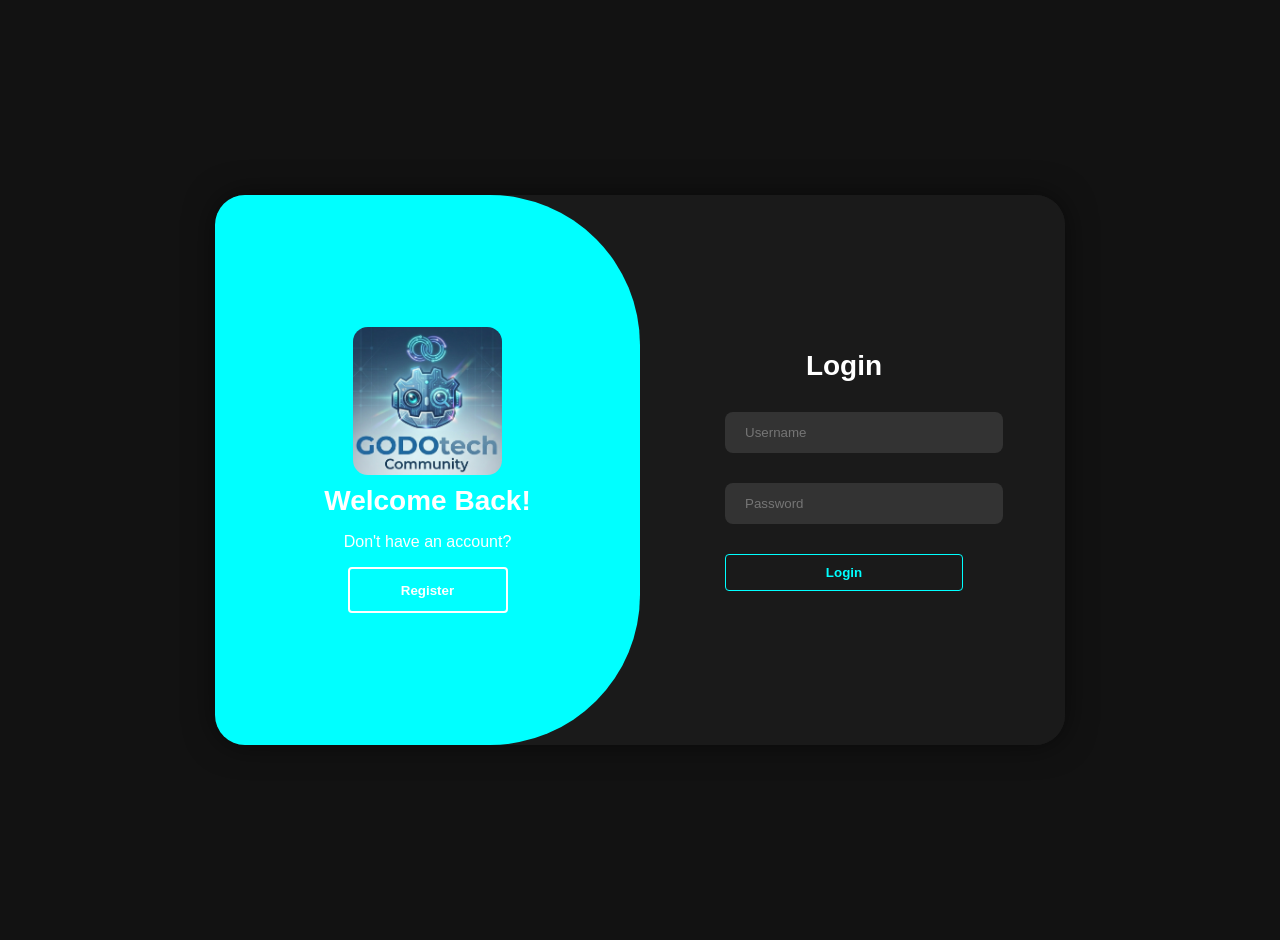
<file: frontend/index.html>
<!DOCTYPE html>
<html lang="id">
<head>
    <meta charset="UTF-8">
    <title>GodoTech</title>
    <link rel="stylesheet" href="style.css"/>
</head>
<body>

<div id="page-login" class="page active">
    <div class="login-container">
        <div class="container">
            <!-- Login Form -->
            <div class="form-box login">
                <form id="login-form">
                    <h1>Login</h1>
                    <div class="input-box"><input type="text" id="login-user" placeholder="Username" required><i class='bx bxs-user'></i></div>
                    <div class="input-box"><input type="password" id="login-pass" placeholder="Password" required><i class='bx bxs-lock-alt'></i></div>
                    <button type="button" class="btn" onclick="handleLogin()">Login</button>
                </form>
            </div>
            <!-- Register Form -->
            <div class="form-box register">
                <form id="register-form">
                    <h1>Registration</h1>
                    <div class="input-box"><input type="text" id="reg-user" placeholder="Username" required><i class='bx bxs-user'></i></div>
                    <div class="input-box"><input type="email" id="reg-email" placeholder="Email" required><i class='bx bxs-envelope'></i></div>
                    <div class="input-box"><input type="password" id="reg-pass" placeholder="Password" required><i class='bx bxs-lock-alt'></i></div>
                    <div class="input-box">
                        <select id="reg-role" style="width:100%; padding:13px; background:#333; color:#fff; border:none; border-radius:8px;">
                            <option value="Programmer">Programmer</option>
                            <option value="2D Artist">2D Artist</option>
                            <option value="3D Artist">3D Artist</option>
                            <option value="Game Designer">Game Designer</option>
                            <option value="Sound Designer">Sound Designer</option>
            </select>
            </div>
                    <button type="submit" class="btn">Register</button>
                </form>
        </div>
            <!-- Toggle Box -->
            <div class="toggle-box">
                <div class="toggle-panel toggle-left">
                    <img class="logo-login" src="godotech_community.png" width="35%"/>
                    <h1>Welcome Back!</h1>
                    <p>Don't have an account?</p>
                    <button class="btn register-btn">Register</button>
                </div>
                <div class="toggle-panel toggle-right">
                    <img class="logo-login" src="godotech_community.png" width="35%"/>
                    <h1>Hello, Welcome!</h1>
                    <p>Already have an account?</p>
                    <button class="btn login-btn">Login</button>
        </div>
    </div>
</div>
            </div>
        </div>

<div class="window" id="main-app" style="display: none;">
    <div class="sidebar">
        <div class="logo">
            <img src="GodoTech.png" width="80px" height="80px"/>
            GodoTech
        </div>

        <a href="#" class="nav-link active" data-page="dashboard">Dashboard</a>
        <a href="#" class="nav-link" data-page="my-projects">My Projects</a>
        <a href="#" class="nav-link" data-page="matchmaking">Match Making</a>
        <a href="#" class="nav-link" data-page="event-hub">Event Hub</a>
        <a href="#" class="nav-link" data-page="forums">Forums</a>
        <a href="#" class="nav-link" data-page="chat">Chat</a>
        <div style="flex-grow: 1;"></div>

        <a href="#" class="nav-link" data-page="settings">Settings</a>
    </div>

    <div class="main-content">
        <div id="page-dashboard" class="page active">
        <div class="header">

                <h1>Selamat Datang, User!</h1>
            <input type="text" class="search-bar" placeholder="Cari Proyek, Talent, atau Aset...">
</div>

        <div class="section-title">Kelola Proyek Anda (Cari Tim)</div>
        <div class="project-grid" id="dashboard-projects">
            <div class="card">
                <div style="display: flex; justify-content: space-between; margin-bottom: 10px;">
                    <h3>"Project Aethelgard"</h3>
                    <span class="status-tag">Butuh Anggota</span>
        </div>
                <p style="font-size: 14px; color: #AAA;">Genre: RPG. Status: Mangkrak (Kurang Programmer).</p>
                <button class="btn">+ Rekrut</button>
    </div>
            <div class="card">
                <div style="display: flex; justify-content: space-between; margin-bottom: 10px;">
                    <h3>"Retro Platformer"</h3>
                    <span class="status-tag" style="color: lightgreen; background-color: rgba(144,238,144,0.1);">Aktif</span>
</div>
                <p style="font-size: 14px; color: #AAA;">Genre: 2D. Status: MVP.</p>
            </div>
        </div>

        <div class="section-title">Talent Matchmaking (Junior - Senior)</div>
        <div class="talent-list">
            <div class="talent-item">
                <div class="avatar-placeholder"></div>
                <div>
                    <div>Alexi R.</div>
                    <div class="badge-dev">Senior Programmer</div>
                </div>
                <div style="text-align: right;">[Lihat Profil]</div>
            </div>
            <div class="talent-item">
                <div class="avatar-placeholder"></div>
                <div>
                    <div>Kyla W.</div>
                    <div class="badge-art">Intermediate Artist</div>
                </div>
                <div style="text-align: right;">[Lihat Profil]</div>
            </div>
        </div>
    </div>

        <div id="page-my-projects" class="page">
            <h1>Proyek Saya</h1>
            <button class="btn">+ Proyek Baru</button>
            <div class="project-grid"></div>
                </div>

        <div id="page-matchmaking" class="page">
            <h1>Matchmaking</h1>
            <div class="filters">
                <!-- Pastikan class-nya .filter-btn -->
                <button class="btn filter-btn" data-role="all">All</button>
                <button class="btn filter-btn" data-role="Programmer">Programmer</button>
                <button class="btn filter-btn" data-role="2D Artist">2D Artist</button>
            </div>
            <div class="talent-list" id="matchmaking-list"></div>
                </div>

        <div id="page-settings" class="page">
            <div class="header"><h1>Pengaturan Profil</h1></div>
            <div class="card">
                <p>Status Kemahiran: <span id="user-rank" class="status-tag">Beginner</span></p>
                <button class="btn" style="color: red; border-color: red;" onclick="handleLogout()">Logout</button>
            </div>
        </div>


            <div id="page-chat" class="page">
                <div class="header"><h1>Chat Room</h1></div>
                <select id="room-selector" onchange="changeRoom(this.value)">
                <option value="global">Global</option>
                <option value="programmer">Programmer</option>
                <option value="artist">Artist</option>
            </select>
            <div class="msger" id="chat-window">
                <header class="msger-header"><div class="msger-header-title">Chat</div></header>
                <main class="msger-chat" id="chat-messages"></main>
                <form class="msger-inputarea" id="chat-form">
                    <input type="text" class="msger-input" id="chat-input" placeholder="Enter message...">
                    <button type="submit" class="msger-send-btn">Send</button>
                </form>
            </div>
        </div>
    </div>




    <div class="right-panel">
        <div class="panel-block">
            <h3>Event Berikutnya (Otomatis)</h3>
            <div class="event-item">
                <div class="event-date">15<span style="font-size: 10px;">MEI</span></div>
                <div>
                    <div>Godot Game Jam 2026</div>
                    <div style="font-size: 12px; color: #AAA;">100+ Peserta</div>
        </div>
    </div>

            <div class="event-item">
                <div class="event-date">22<span style="font-size: 10px;">MEI</span></div>
                <div>
                    <div>Workshop Blender</div>
                    <div style="font-size: 12px; color: #AAA;">Online</div>
</div>
            </div>

        </div>

        <div class="panel-block" style="text-align: center;">
            <button class="btn" style="background-color: #00FFFF; color: #000;">Buat Proyek Baru</button>
        </div>
    </div>

</div>


<script src="script.js"></script>
</body>
</html>
</file>
<file: frontend/style.css>
/* Setup Dasar & Tema Dark Mode */
        body {
            margin: 0; padding: 20px;
            background-color: #121212;
            font-family: 'Segoe UI', Tahoma, Geneva, Verdana, sans-serif;
            color: #E0E0E0;
            display: flex; justify-content: center;
        }

        /* Container Mockup Browser */
        .window {
            width: 1280px; height: 720px;
            background-color: #000000;
            border-radius: 12px;
            box-shadow: 0 10px 30px rgba(0,255,255,0.1);
            overflow: hidden;
            display: grid;
            grid-template-columns: 240px 1fr 300px; /* Layout 3 Kolom */
            border: 2px solid #00FFFF; /* Border Aksen Neon */
        }

        /* --- 1. SIDEBAR NAVIGATION (Kolom Kiri) --- */
        .sidebar {
            background-color: #1A1A1A;
            padding: 20px;
            border-right: 1px solid #333;
            display: flex; flex-direction: column;
        }

        .logo {
            align-content: center;
            justify-content: center;
            font-size: 20px; font-weight: bold; color: #00FFFF;
            margin-bottom: 50px; text-transform: uppercase;
        }

        .logo-login{
            border-radius: 10%;
            margin-bottom: 10px;
        }

        .nav-link {
            padding: 12px; margin-bottom: 10px;
            color: #AAA; text-decoration: none;
            border-radius: 6px;
        }

        .page { display: none; }
        .page.active { display: block; }
        .nav-link.active { background: #333; border-left: 3px solid #00FFFF; }
        /* --- 2. MAIN CONTENT (Kolom Tengah) --- */
        .main-content {
            background-color: #000; padding: 30px;
            overflow-y: auto;
            width: 60%;
        }

        .header {
            display: flex; justify-content: space-between; align-items: center;
            margin-bottom: 30px;
        }

        h1 { font-size: 28px; margin: 0; color: #FFF; }

        .search-bar {
            background-color: #1A1A1A; border: 1px solid #333;
            padding: 10px; border-radius: 6px; color: #E0E0E0; width: 300px;
        }

        /* Section: Your Projects (Proyek Mangkrak -> Dikelola Sini) */
        .section-title { font-size: 20px; margin-bottom: 15px; }

        .project-grid {
            display: grid; grid-template-columns: 1fr 1fr; gap: 20px; margin-bottom: 30px;
        }

        .card {
            background-color: #1A1A1A; padding: 20px; border-radius: 8px; border: 1px solid #333;
        }

        .card:hover { border-color: #00FFFF; transform: translateY(-3px); }

        .status-tag {
            background-color: rgba(255,165,0,0.1); color: orange; font-size: 12px;
            padding: 4px 8px; border-radius: 4px; display: inline-block;
        }

        /* Section: Talent Matchmaking (Cari Partner Kompeten) */
        .talent-list { display: flex; flex-direction: column; gap: 15px; }

        .talent-item {
            display: grid; grid-template-columns: 50px 1fr 150px; align-items: center; gap: 15px;
            background-color: #111; padding: 15px; border-radius: 8px;
        }

        .avatar-placeholder {
            width: 50px; height: 50px; background-color: #333; border-radius: 50%;
        }

        .badge-dev { color: #00FFFF; font-size: 14px; }
        .badge-art { color: #FF4500; font-size: 14px; }

        /* --- 3. RIGHT PANEL (Kolom Kanan) --- */
        .right-panel {
            background-color: #1A1A1A; padding: 20px; border-left: 1px solid #333;
        }

        /* Admin Event Dashboard (Event Berantakan -> Otomatis Sini) */
        .panel-block { margin-bottom: 30px; }

        .panel-block h3 { margin-bottom: 15px; border-bottom: 1px solid #333; padding-bottom: 10px; }

        .event-item {
            display: grid; grid-template-columns: 50px 1fr; gap: 10px; margin-bottom: 15px;
        }

        .event-date {
            background-color: #00FFFF; color: #000; font-weight: bold;
            display: flex; flex-direction: column; align-items: center; justify-content: center;
            border-radius: 4px; height: 50px;
        }

        .btn {
            background-color: transparent; border: 1px solid #00FFFF; color: #00FFFF;
            padding: 10px; border-radius: 4px; cursor: pointer; font-weight: bold; width: 100%;
        }

        .btn:hover { background-color: rgba(0,255,255,0.1); }

        .chat-box {
            position: fixed;
            bottom: 20px;
            right: 20px;
            width: 300px;
            height: 400px;
            background: #1e1e1e;
            border: 1px solid #444;
            display: flex;
            flex-direction: column;
            padding: 10px;
        }
        .chat-messages { flex-grow: 1; overflow-y: auto; margin-bottom: 10px; font-size: 12px; }
        .chat-header { font-weight: bold; margin-bottom: 10px; color: #00FFFF; }
        #chat-input { padding: 5px; background: #333; color: white; border: none; }

/* --- Chat Styles Integrasi --- */
.msger {
    display: flex; flex-direction: column;
    height: 500px;
    background: #1A1A1A;
    border: 1px solid #333; border-radius: 8px;
    overflow: hidden;
    margin-top: 20px;
}
.msger-header { background: #000; color: #00FFFF; border-bottom: 1px solid #333; padding: 10px; font-weight: bold; }
.msger-chat { flex: 1; overflow-y: auto; padding: 15px; background: #121212; }
.msg { display: flex; margin-bottom: 10px; }
.msg-bubble { max-width: 450px; padding: 15px; border-radius: 15px; background: #333; color: #FFF; }
.left-msg .msg-bubble { border-bottom-left-radius: 0; }
.right-msg { flex-direction: row-reverse; }
.right-msg .msg-bubble { background: #00FFFF; color: #000; border-bottom-right-radius: 0; }
.msger-inputarea { display: flex; padding: 10px; border-top: 1px solid #333; background: #1A1A1A; }
.msger-input { flex: 1; padding: 10px; background: #333; border: none; color: white; border-radius: 4px; }
.msger-send-btn { margin-left: 10px; background: #00FFFF; color: #000; border: none; padding: 10px 20px; border-radius: 4px; cursor: pointer; font-weight: bold; }
#room-selector { background: #1A1A1A; color: #00FFFF; border: 1px solid #333; padding: 10px; width: 100%; margin-bottom: 10px; border-radius: 4px; }

/* --- Login Styles (Sync dengan Template) --- */
.login-container {
    display: flex; justify-content: center; align-items: center; min-height: 100vh;
}
.container {
    position: relative; width: 850px; height: 550px;
    background: #1A1A1A; border-radius: 30px;
    box-shadow: 0 0 30px rgba(0, 0, 0, .5);
    overflow: hidden;
}
form{width: 70%;}
.form-box {
    position: absolute; right: 0; width: 40%; height: 100%;
    background: #1A1A1A; display: flex; align-items: center;
    color: #FFF; text-align: center; 
    transition: .6s ease-in-out; z-index: 1;
}
.container.active .form-box { right: 50%; }
.form-box.register { visibility: hidden; }
.container.active .form-box.register { visibility: visible; }
.input-box { position: relative; margin: 30px 0; }
.input-box input {
    width: 100%; padding: 13px 20px; background: #333;
    border-radius: 8px; border: none; color: #FFF;
}
.toggle-box { position: absolute; width: 100%; height: 100%; }
.toggle-box::before {
    content: ''; position: absolute; left: -250%; width: 300%;
    height: 100%; background: #00FFFF; border-radius: 150px;
    z-index: 2; transition: 1.8s ease-in-out;
}
.container.active .toggle-box::before { left: 50%; }
.toggle-panel {
    position: absolute; width: 50%; height: 100%;
    color: #FFF; display: flex; flex-direction: column;
    justify-content: center; align-items: center; z-index: 2;
    transition: .6s ease-in-out;
}
.toggle-panel.toggle-left { left: 0; transition-delay: 1.2s; }
.container.active .toggle-panel.toggle-left { left: -50%; transition-delay: .6s; }
.toggle-panel.toggle-right { right: -50%; transition-delay: .6s; }
.container.active .toggle-panel.toggle-right { right: 0; transition-delay: 1.2s; }
.toggle-panel .btn {
    width: 160px; height: 46px; background: transparent;
    border: 2px solid #FFF; color: #FFF;
}
.toggle-panel .btn:hover { background: #FFF; color: #000; }
</file>
